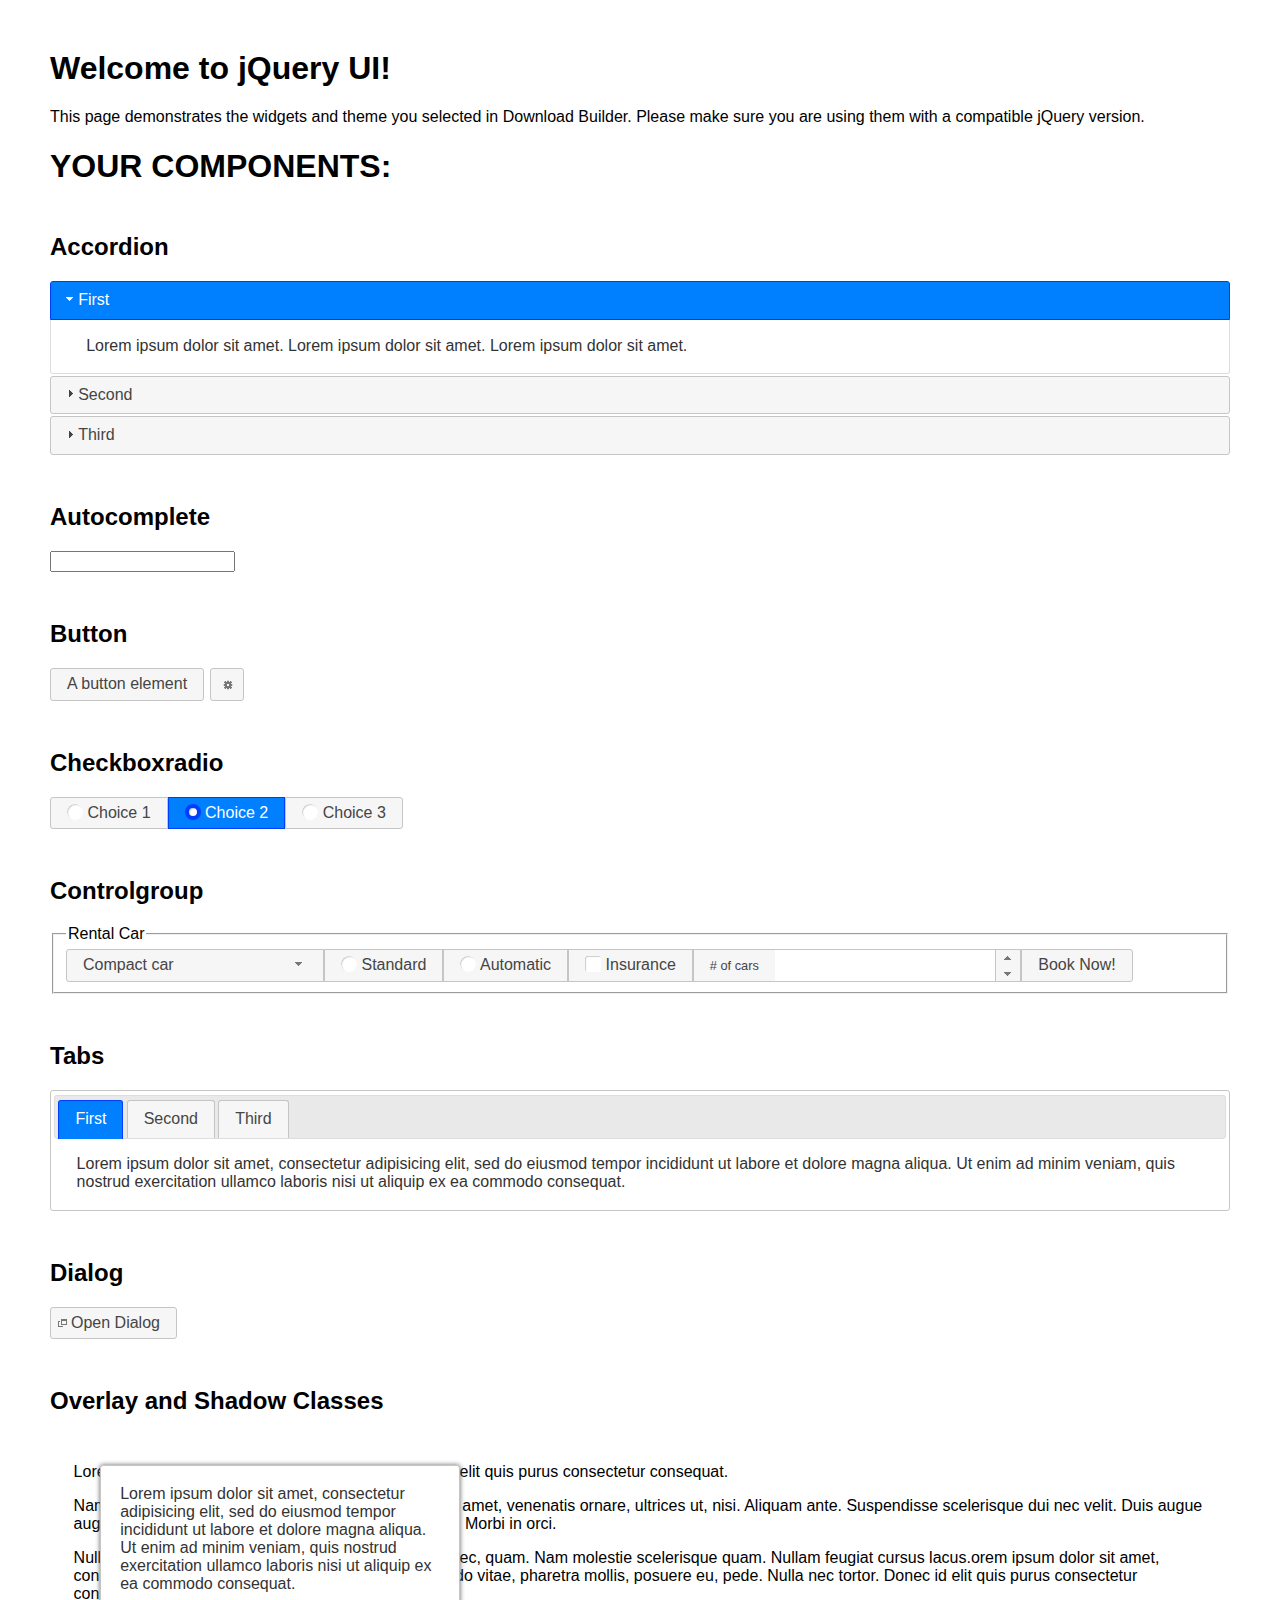
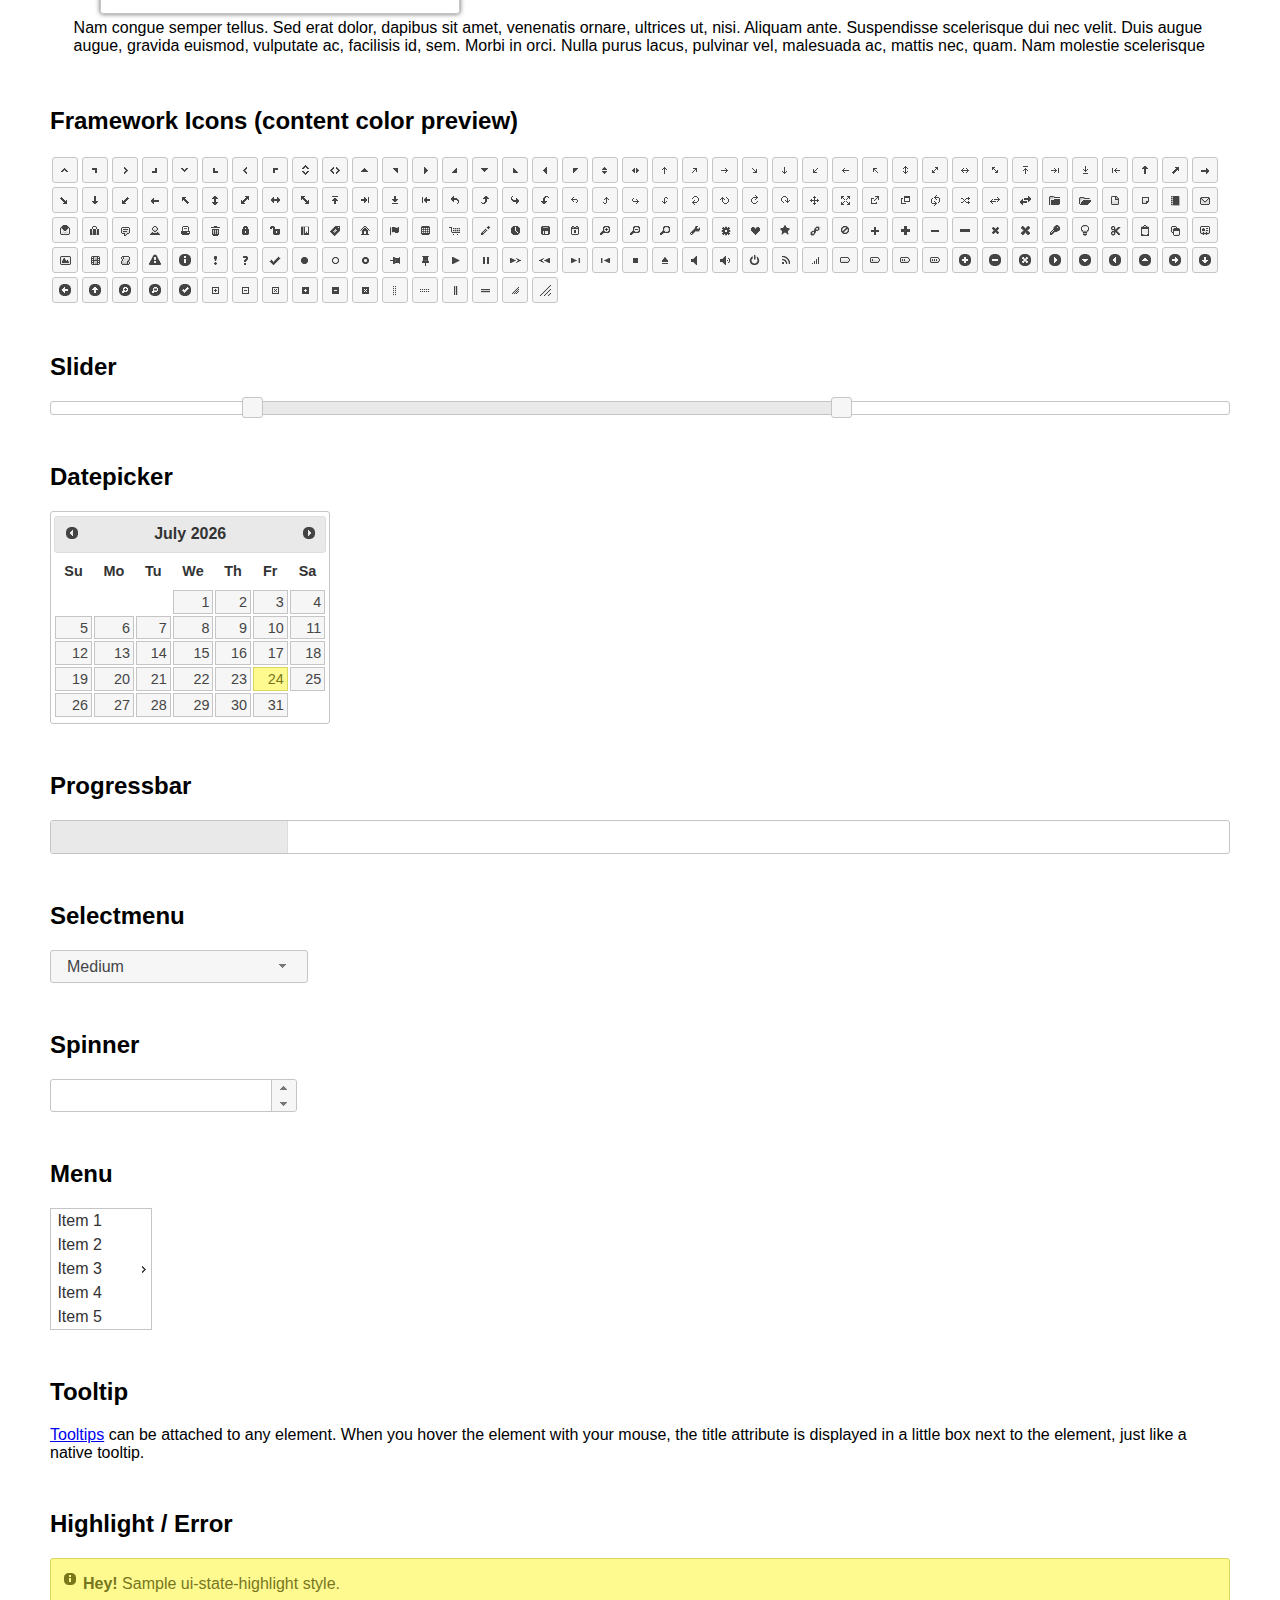
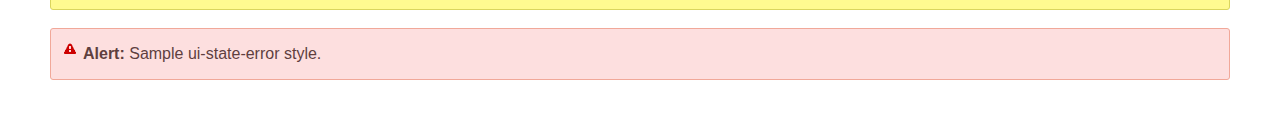
<file: recursos/js/jquery-ui-1.12.1/index.html>
<!doctype html>
<html lang="us">
<head>
	<meta charset="utf-8">
	<title>jQuery UI Example Page</title>
	<link href="jquery-ui.css" rel="stylesheet">
	<style>
	body{
		font-family: "Trebuchet MS", sans-serif;
		margin: 50px;
	}
	.demoHeaders {
		margin-top: 2em;
	}
	#dialog-link {
		padding: .4em 1em .4em 20px;
		text-decoration: none;
		position: relative;
	}
	#dialog-link span.ui-icon {
		margin: 0 5px 0 0;
		position: absolute;
		left: .2em;
		top: 50%;
		margin-top: -8px;
	}
	#icons {
		margin: 0;
		padding: 0;
	}
	#icons li {
		margin: 2px;
		position: relative;
		padding: 4px 0;
		cursor: pointer;
		float: left;
		list-style: none;
	}
	#icons span.ui-icon {
		float: left;
		margin: 0 4px;
	}
	.fakewindowcontain .ui-widget-overlay {
		position: absolute;
	}
	select {
		width: 200px;
	}
	</style>
</head>
<body>

<h1>Welcome to jQuery UI!</h1>

<div class="ui-widget">
	<p>This page demonstrates the widgets and theme you selected in Download Builder. Please make sure you are using them with a compatible jQuery version.</p>
</div>

<h1>YOUR COMPONENTS:</h1>


<!-- Accordion -->
<h2 class="demoHeaders">Accordion</h2>
<div id="accordion">
	<h3>First</h3>
	<div>Lorem ipsum dolor sit amet. Lorem ipsum dolor sit amet. Lorem ipsum dolor sit amet.</div>
	<h3>Second</h3>
	<div>Phasellus mattis tincidunt nibh.</div>
	<h3>Third</h3>
	<div>Nam dui erat, auctor a, dignissim quis.</div>
</div>



<!-- Autocomplete -->
<h2 class="demoHeaders">Autocomplete</h2>
<div>
	<input id="autocomplete" title="type &quot;a&quot;">
</div>



<!-- Button -->
<h2 class="demoHeaders">Button</h2>
<button id="button">A button element</button>
<button id="button-icon">An icon-only button</button>



<!-- Checkboxradio -->
<h2 class="demoHeaders">Checkboxradio</h2>
<form style="margin-top: 1em;">
	<div id="radioset">
		<input type="radio" id="radio1" name="radio"><label for="radio1">Choice 1</label>
		<input type="radio" id="radio2" name="radio" checked="checked"><label for="radio2">Choice 2</label>
		<input type="radio" id="radio3" name="radio"><label for="radio3">Choice 3</label>
	</div>
</form>



<!-- Controlgroup -->
<h2 class="demoHeaders">Controlgroup</h2>
<fieldset>
	<legend>Rental Car</legend>
	<div id="controlgroup">
		<select id="car-type">
			<option>Compact car</option>
			<option>Midsize car</option>
			<option>Full size car</option>
			<option>SUV</option>
			<option>Luxury</option>
			<option>Truck</option>
			<option>Van</option>
		</select>
		<label for="transmission-standard">Standard</label>
		<input type="radio" name="transmission" id="transmission-standard">
		<label for="transmission-automatic">Automatic</label>
		<input type="radio" name="transmission" id="transmission-automatic">
		<label for="insurance">Insurance</label>
		<input type="checkbox" name="insurance" id="insurance">
		<label for="horizontal-spinner" class="ui-controlgroup-label"># of cars</label>
		<input id="horizontal-spinner" class="ui-spinner-input">
		<button>Book Now!</button>
	</div>
</fieldset>



<!-- Tabs -->
<h2 class="demoHeaders">Tabs</h2>
<div id="tabs">
	<ul>
		<li><a href="#tabs-1">First</a></li>
		<li><a href="#tabs-2">Second</a></li>
		<li><a href="#tabs-3">Third</a></li>
	</ul>
	<div id="tabs-1">Lorem ipsum dolor sit amet, consectetur adipisicing elit, sed do eiusmod tempor incididunt ut labore et dolore magna aliqua. Ut enim ad minim veniam, quis nostrud exercitation ullamco laboris nisi ut aliquip ex ea commodo consequat.</div>
	<div id="tabs-2">Phasellus mattis tincidunt nibh. Cras orci urna, blandit id, pretium vel, aliquet ornare, felis. Maecenas scelerisque sem non nisl. Fusce sed lorem in enim dictum bibendum.</div>
	<div id="tabs-3">Nam dui erat, auctor a, dignissim quis, sollicitudin eu, felis. Pellentesque nisi urna, interdum eget, sagittis et, consequat vestibulum, lacus. Mauris porttitor ullamcorper augue.</div>
</div>



<h2 class="demoHeaders">Dialog</h2>
<p>
	<button id="dialog-link" class="ui-button ui-corner-all ui-widget">
		<span class="ui-icon ui-icon-newwin"></span>Open Dialog
	</button>
</p>

<h2 class="demoHeaders">Overlay and Shadow Classes</h2>
<div style="position: relative; width: 96%; height: 200px; padding:1% 2%; overflow:hidden;" class="fakewindowcontain">
	<p>Lorem ipsum dolor sit amet,  Nulla nec tortor. Donec id elit quis purus consectetur consequat. </p><p>Nam congue semper tellus. Sed erat dolor, dapibus sit amet, venenatis ornare, ultrices ut, nisi. Aliquam ante. Suspendisse scelerisque dui nec velit. Duis augue augue, gravida euismod, vulputate ac, facilisis id, sem. Morbi in orci. </p><p>Nulla purus lacus, pulvinar vel, malesuada ac, mattis nec, quam. Nam molestie scelerisque quam. Nullam feugiat cursus lacus.orem ipsum dolor sit amet, consectetur adipiscing elit. Donec libero risus, commodo vitae, pharetra mollis, posuere eu, pede. Nulla nec tortor. Donec id elit quis purus consectetur consequat. </p><p>Nam congue semper tellus. Sed erat dolor, dapibus sit amet, venenatis ornare, ultrices ut, nisi. Aliquam ante. Suspendisse scelerisque dui nec velit. Duis augue augue, gravida euismod, vulputate ac, facilisis id, sem. Morbi in orci. Nulla purus lacus, pulvinar vel, malesuada ac, mattis nec, quam. Nam molestie scelerisque quam. </p><p>Nullam feugiat cursus lacus.orem ipsum dolor sit amet, consectetur adipiscing elit. Donec libero risus, commodo vitae, pharetra mollis, posuere eu, pede. Nulla nec tortor. Donec id elit quis purus consectetur consequat. Nam congue semper tellus. Sed erat dolor, dapibus sit amet, venenatis ornare, ultrices ut, nisi. Aliquam ante. </p><p>Suspendisse scelerisque dui nec velit. Duis augue augue, gravida euismod, vulputate ac, facilisis id, sem. Morbi in orci. Nulla purus lacus, pulvinar vel, malesuada ac, mattis nec, quam. Nam molestie scelerisque quam. Nullam feugiat cursus lacus.orem ipsum dolor sit amet, consectetur adipiscing elit. Donec libero risus, commodo vitae, pharetra mollis, posuere eu, pede. Nulla nec tortor. Donec id elit quis purus consectetur consequat. Nam congue semper tellus. Sed erat dolor, dapibus sit amet, venenatis ornare, ultrices ut, nisi. </p>

	<!-- ui-dialog -->
	<div class="ui-widget-overlay ui-front"></div>
	<div style="position: absolute; width: 320px; left: 50px; top: 30px; padding: 1.2em" class="ui-widget ui-front ui-widget-content ui-corner-all ui-widget-shadow">
		Lorem ipsum dolor sit amet, consectetur adipisicing elit, sed do eiusmod tempor incididunt ut labore et dolore magna aliqua. Ut enim ad minim veniam, quis nostrud exercitation ullamco laboris nisi ut aliquip ex ea commodo consequat.
	</div>

</div>

<!-- ui-dialog -->
<div id="dialog" title="Dialog Title">
	<p>Lorem ipsum dolor sit amet, consectetur adipisicing elit, sed do eiusmod tempor incididunt ut labore et dolore magna aliqua. Ut enim ad minim veniam, quis nostrud exercitation ullamco laboris nisi ut aliquip ex ea commodo consequat.</p>
</div>



<h2 class="demoHeaders">Framework Icons (content color preview)</h2>
<ul id="icons" class="ui-widget ui-helper-clearfix">
	<li class="ui-state-default ui-corner-all" title=".ui-icon-caret-1-n"><span class="ui-icon ui-icon-caret-1-n"></span></li>
	<li class="ui-state-default ui-corner-all" title=".ui-icon-caret-1-ne"><span class="ui-icon ui-icon-caret-1-ne"></span></li>
	<li class="ui-state-default ui-corner-all" title=".ui-icon-caret-1-e"><span class="ui-icon ui-icon-caret-1-e"></span></li>
	<li class="ui-state-default ui-corner-all" title=".ui-icon-caret-1-se"><span class="ui-icon ui-icon-caret-1-se"></span></li>
	<li class="ui-state-default ui-corner-all" title=".ui-icon-caret-1-s"><span class="ui-icon ui-icon-caret-1-s"></span></li>
	<li class="ui-state-default ui-corner-all" title=".ui-icon-caret-1-sw"><span class="ui-icon ui-icon-caret-1-sw"></span></li>
	<li class="ui-state-default ui-corner-all" title=".ui-icon-caret-1-w"><span class="ui-icon ui-icon-caret-1-w"></span></li>
	<li class="ui-state-default ui-corner-all" title=".ui-icon-caret-1-nw"><span class="ui-icon ui-icon-caret-1-nw"></span></li>
	<li class="ui-state-default ui-corner-all" title=".ui-icon-caret-2-n-s"><span class="ui-icon ui-icon-caret-2-n-s"></span></li>
	<li class="ui-state-default ui-corner-all" title=".ui-icon-caret-2-e-w"><span class="ui-icon ui-icon-caret-2-e-w"></span></li>
	<li class="ui-state-default ui-corner-all" title=".ui-icon-triangle-1-n"><span class="ui-icon ui-icon-triangle-1-n"></span></li>
	<li class="ui-state-default ui-corner-all" title=".ui-icon-triangle-1-ne"><span class="ui-icon ui-icon-triangle-1-ne"></span></li>
	<li class="ui-state-default ui-corner-all" title=".ui-icon-triangle-1-e"><span class="ui-icon ui-icon-triangle-1-e"></span></li>
	<li class="ui-state-default ui-corner-all" title=".ui-icon-triangle-1-se"><span class="ui-icon ui-icon-triangle-1-se"></span></li>
	<li class="ui-state-default ui-corner-all" title=".ui-icon-triangle-1-s"><span class="ui-icon ui-icon-triangle-1-s"></span></li>
	<li class="ui-state-default ui-corner-all" title=".ui-icon-triangle-1-sw"><span class="ui-icon ui-icon-triangle-1-sw"></span></li>
	<li class="ui-state-default ui-corner-all" title=".ui-icon-triangle-1-w"><span class="ui-icon ui-icon-triangle-1-w"></span></li>
	<li class="ui-state-default ui-corner-all" title=".ui-icon-triangle-1-nw"><span class="ui-icon ui-icon-triangle-1-nw"></span></li>
	<li class="ui-state-default ui-corner-all" title=".ui-icon-triangle-2-n-s"><span class="ui-icon ui-icon-triangle-2-n-s"></span></li>
	<li class="ui-state-default ui-corner-all" title=".ui-icon-triangle-2-e-w"><span class="ui-icon ui-icon-triangle-2-e-w"></span></li>
	<li class="ui-state-default ui-corner-all" title=".ui-icon-arrow-1-n"><span class="ui-icon ui-icon-arrow-1-n"></span></li>
	<li class="ui-state-default ui-corner-all" title=".ui-icon-arrow-1-ne"><span class="ui-icon ui-icon-arrow-1-ne"></span></li>
	<li class="ui-state-default ui-corner-all" title=".ui-icon-arrow-1-e"><span class="ui-icon ui-icon-arrow-1-e"></span></li>
	<li class="ui-state-default ui-corner-all" title=".ui-icon-arrow-1-se"><span class="ui-icon ui-icon-arrow-1-se"></span></li>
	<li class="ui-state-default ui-corner-all" title=".ui-icon-arrow-1-s"><span class="ui-icon ui-icon-arrow-1-s"></span></li>
	<li class="ui-state-default ui-corner-all" title=".ui-icon-arrow-1-sw"><span class="ui-icon ui-icon-arrow-1-sw"></span></li>
	<li class="ui-state-default ui-corner-all" title=".ui-icon-arrow-1-w"><span class="ui-icon ui-icon-arrow-1-w"></span></li>
	<li class="ui-state-default ui-corner-all" title=".ui-icon-arrow-1-nw"><span class="ui-icon ui-icon-arrow-1-nw"></span></li>
	<li class="ui-state-default ui-corner-all" title=".ui-icon-arrow-2-n-s"><span class="ui-icon ui-icon-arrow-2-n-s"></span></li>
	<li class="ui-state-default ui-corner-all" title=".ui-icon-arrow-2-ne-sw"><span class="ui-icon ui-icon-arrow-2-ne-sw"></span></li>
	<li class="ui-state-default ui-corner-all" title=".ui-icon-arrow-2-e-w"><span class="ui-icon ui-icon-arrow-2-e-w"></span></li>
	<li class="ui-state-default ui-corner-all" title=".ui-icon-arrow-2-se-nw"><span class="ui-icon ui-icon-arrow-2-se-nw"></span></li>
	<li class="ui-state-default ui-corner-all" title=".ui-icon-arrowstop-1-n"><span class="ui-icon ui-icon-arrowstop-1-n"></span></li>
	<li class="ui-state-default ui-corner-all" title=".ui-icon-arrowstop-1-e"><span class="ui-icon ui-icon-arrowstop-1-e"></span></li>
	<li class="ui-state-default ui-corner-all" title=".ui-icon-arrowstop-1-s"><span class="ui-icon ui-icon-arrowstop-1-s"></span></li>
	<li class="ui-state-default ui-corner-all" title=".ui-icon-arrowstop-1-w"><span class="ui-icon ui-icon-arrowstop-1-w"></span></li>
	<li class="ui-state-default ui-corner-all" title=".ui-icon-arrowthick-1-n"><span class="ui-icon ui-icon-arrowthick-1-n"></span></li>
	<li class="ui-state-default ui-corner-all" title=".ui-icon-arrowthick-1-ne"><span class="ui-icon ui-icon-arrowthick-1-ne"></span></li>
	<li class="ui-state-default ui-corner-all" title=".ui-icon-arrowthick-1-e"><span class="ui-icon ui-icon-arrowthick-1-e"></span></li>
	<li class="ui-state-default ui-corner-all" title=".ui-icon-arrowthick-1-se"><span class="ui-icon ui-icon-arrowthick-1-se"></span></li>
	<li class="ui-state-default ui-corner-all" title=".ui-icon-arrowthick-1-s"><span class="ui-icon ui-icon-arrowthick-1-s"></span></li>
	<li class="ui-state-default ui-corner-all" title=".ui-icon-arrowthick-1-sw"><span class="ui-icon ui-icon-arrowthick-1-sw"></span></li>
	<li class="ui-state-default ui-corner-all" title=".ui-icon-arrowthick-1-w"><span class="ui-icon ui-icon-arrowthick-1-w"></span></li>
	<li class="ui-state-default ui-corner-all" title=".ui-icon-arrowthick-1-nw"><span class="ui-icon ui-icon-arrowthick-1-nw"></span></li>
	<li class="ui-state-default ui-corner-all" title=".ui-icon-arrowthick-2-n-s"><span class="ui-icon ui-icon-arrowthick-2-n-s"></span></li>
	<li class="ui-state-default ui-corner-all" title=".ui-icon-arrowthick-2-ne-sw"><span class="ui-icon ui-icon-arrowthick-2-ne-sw"></span></li>
	<li class="ui-state-default ui-corner-all" title=".ui-icon-arrowthick-2-e-w"><span class="ui-icon ui-icon-arrowthick-2-e-w"></span></li>
	<li class="ui-state-default ui-corner-all" title=".ui-icon-arrowthick-2-se-nw"><span class="ui-icon ui-icon-arrowthick-2-se-nw"></span></li>
	<li class="ui-state-default ui-corner-all" title=".ui-icon-arrowthickstop-1-n"><span class="ui-icon ui-icon-arrowthickstop-1-n"></span></li>
	<li class="ui-state-default ui-corner-all" title=".ui-icon-arrowthickstop-1-e"><span class="ui-icon ui-icon-arrowthickstop-1-e"></span></li>
	<li class="ui-state-default ui-corner-all" title=".ui-icon-arrowthickstop-1-s"><span class="ui-icon ui-icon-arrowthickstop-1-s"></span></li>
	<li class="ui-state-default ui-corner-all" title=".ui-icon-arrowthickstop-1-w"><span class="ui-icon ui-icon-arrowthickstop-1-w"></span></li>
	<li class="ui-state-default ui-corner-all" title=".ui-icon-arrowreturnthick-1-w"><span class="ui-icon ui-icon-arrowreturnthick-1-w"></span></li>
	<li class="ui-state-default ui-corner-all" title=".ui-icon-arrowreturnthick-1-n"><span class="ui-icon ui-icon-arrowreturnthick-1-n"></span></li>
	<li class="ui-state-default ui-corner-all" title=".ui-icon-arrowreturnthick-1-e"><span class="ui-icon ui-icon-arrowreturnthick-1-e"></span></li>
	<li class="ui-state-default ui-corner-all" title=".ui-icon-arrowreturnthick-1-s"><span class="ui-icon ui-icon-arrowreturnthick-1-s"></span></li>
	<li class="ui-state-default ui-corner-all" title=".ui-icon-arrowreturn-1-w"><span class="ui-icon ui-icon-arrowreturn-1-w"></span></li>
	<li class="ui-state-default ui-corner-all" title=".ui-icon-arrowreturn-1-n"><span class="ui-icon ui-icon-arrowreturn-1-n"></span></li>
	<li class="ui-state-default ui-corner-all" title=".ui-icon-arrowreturn-1-e"><span class="ui-icon ui-icon-arrowreturn-1-e"></span></li>
	<li class="ui-state-default ui-corner-all" title=".ui-icon-arrowreturn-1-s"><span class="ui-icon ui-icon-arrowreturn-1-s"></span></li>
	<li class="ui-state-default ui-corner-all" title=".ui-icon-arrowrefresh-1-w"><span class="ui-icon ui-icon-arrowrefresh-1-w"></span></li>
	<li class="ui-state-default ui-corner-all" title=".ui-icon-arrowrefresh-1-n"><span class="ui-icon ui-icon-arrowrefresh-1-n"></span></li>
	<li class="ui-state-default ui-corner-all" title=".ui-icon-arrowrefresh-1-e"><span class="ui-icon ui-icon-arrowrefresh-1-e"></span></li>
	<li class="ui-state-default ui-corner-all" title=".ui-icon-arrowrefresh-1-s"><span class="ui-icon ui-icon-arrowrefresh-1-s"></span></li>
	<li class="ui-state-default ui-corner-all" title=".ui-icon-arrow-4"><span class="ui-icon ui-icon-arrow-4"></span></li>
	<li class="ui-state-default ui-corner-all" title=".ui-icon-arrow-4-diag"><span class="ui-icon ui-icon-arrow-4-diag"></span></li>
	<li class="ui-state-default ui-corner-all" title=".ui-icon-extlink"><span class="ui-icon ui-icon-extlink"></span></li>
	<li class="ui-state-default ui-corner-all" title=".ui-icon-newwin"><span class="ui-icon ui-icon-newwin"></span></li>
	<li class="ui-state-default ui-corner-all" title=".ui-icon-refresh"><span class="ui-icon ui-icon-refresh"></span></li>
	<li class="ui-state-default ui-corner-all" title=".ui-icon-shuffle"><span class="ui-icon ui-icon-shuffle"></span></li>
	<li class="ui-state-default ui-corner-all" title=".ui-icon-transfer-e-w"><span class="ui-icon ui-icon-transfer-e-w"></span></li>
	<li class="ui-state-default ui-corner-all" title=".ui-icon-transferthick-e-w"><span class="ui-icon ui-icon-transferthick-e-w"></span></li>
	<li class="ui-state-default ui-corner-all" title=".ui-icon-folder-collapsed"><span class="ui-icon ui-icon-folder-collapsed"></span></li>
	<li class="ui-state-default ui-corner-all" title=".ui-icon-folder-open"><span class="ui-icon ui-icon-folder-open"></span></li>
	<li class="ui-state-default ui-corner-all" title=".ui-icon-document"><span class="ui-icon ui-icon-document"></span></li>
	<li class="ui-state-default ui-corner-all" title=".ui-icon-document-b"><span class="ui-icon ui-icon-document-b"></span></li>
	<li class="ui-state-default ui-corner-all" title=".ui-icon-note"><span class="ui-icon ui-icon-note"></span></li>
	<li class="ui-state-default ui-corner-all" title=".ui-icon-mail-closed"><span class="ui-icon ui-icon-mail-closed"></span></li>
	<li class="ui-state-default ui-corner-all" title=".ui-icon-mail-open"><span class="ui-icon ui-icon-mail-open"></span></li>
	<li class="ui-state-default ui-corner-all" title=".ui-icon-suitcase"><span class="ui-icon ui-icon-suitcase"></span></li>
	<li class="ui-state-default ui-corner-all" title=".ui-icon-comment"><span class="ui-icon ui-icon-comment"></span></li>
	<li class="ui-state-default ui-corner-all" title=".ui-icon-person"><span class="ui-icon ui-icon-person"></span></li>
	<li class="ui-state-default ui-corner-all" title=".ui-icon-print"><span class="ui-icon ui-icon-print"></span></li>
	<li class="ui-state-default ui-corner-all" title=".ui-icon-trash"><span class="ui-icon ui-icon-trash"></span></li>
	<li class="ui-state-default ui-corner-all" title=".ui-icon-locked"><span class="ui-icon ui-icon-locked"></span></li>
	<li class="ui-state-default ui-corner-all" title=".ui-icon-unlocked"><span class="ui-icon ui-icon-unlocked"></span></li>
	<li class="ui-state-default ui-corner-all" title=".ui-icon-bookmark"><span class="ui-icon ui-icon-bookmark"></span></li>
	<li class="ui-state-default ui-corner-all" title=".ui-icon-tag"><span class="ui-icon ui-icon-tag"></span></li>
	<li class="ui-state-default ui-corner-all" title=".ui-icon-home"><span class="ui-icon ui-icon-home"></span></li>
	<li class="ui-state-default ui-corner-all" title=".ui-icon-flag"><span class="ui-icon ui-icon-flag"></span></li>
	<li class="ui-state-default ui-corner-all" title=".ui-icon-calculator"><span class="ui-icon ui-icon-calculator"></span></li>
	<li class="ui-state-default ui-corner-all" title=".ui-icon-cart"><span class="ui-icon ui-icon-cart"></span></li>
	<li class="ui-state-default ui-corner-all" title=".ui-icon-pencil"><span class="ui-icon ui-icon-pencil"></span></li>
	<li class="ui-state-default ui-corner-all" title=".ui-icon-clock"><span class="ui-icon ui-icon-clock"></span></li>
	<li class="ui-state-default ui-corner-all" title=".ui-icon-disk"><span class="ui-icon ui-icon-disk"></span></li>
	<li class="ui-state-default ui-corner-all" title=".ui-icon-calendar"><span class="ui-icon ui-icon-calendar"></span></li>
	<li class="ui-state-default ui-corner-all" title=".ui-icon-zoomin"><span class="ui-icon ui-icon-zoomin"></span></li>
	<li class="ui-state-default ui-corner-all" title=".ui-icon-zoomout"><span class="ui-icon ui-icon-zoomout"></span></li>
	<li class="ui-state-default ui-corner-all" title=".ui-icon-search"><span class="ui-icon ui-icon-search"></span></li>
	<li class="ui-state-default ui-corner-all" title=".ui-icon-wrench"><span class="ui-icon ui-icon-wrench"></span></li>
	<li class="ui-state-default ui-corner-all" title=".ui-icon-gear"><span class="ui-icon ui-icon-gear"></span></li>
	<li class="ui-state-default ui-corner-all" title=".ui-icon-heart"><span class="ui-icon ui-icon-heart"></span></li>
	<li class="ui-state-default ui-corner-all" title=".ui-icon-star"><span class="ui-icon ui-icon-star"></span></li>
	<li class="ui-state-default ui-corner-all" title=".ui-icon-link"><span class="ui-icon ui-icon-link"></span></li>
	<li class="ui-state-default ui-corner-all" title=".ui-icon-cancel"><span class="ui-icon ui-icon-cancel"></span></li>
	<li class="ui-state-default ui-corner-all" title=".ui-icon-plus"><span class="ui-icon ui-icon-plus"></span></li>
	<li class="ui-state-default ui-corner-all" title=".ui-icon-plusthick"><span class="ui-icon ui-icon-plusthick"></span></li>
	<li class="ui-state-default ui-corner-all" title=".ui-icon-minus"><span class="ui-icon ui-icon-minus"></span></li>
	<li class="ui-state-default ui-corner-all" title=".ui-icon-minusthick"><span class="ui-icon ui-icon-minusthick"></span></li>
	<li class="ui-state-default ui-corner-all" title=".ui-icon-close"><span class="ui-icon ui-icon-close"></span></li>
	<li class="ui-state-default ui-corner-all" title=".ui-icon-closethick"><span class="ui-icon ui-icon-closethick"></span></li>
	<li class="ui-state-default ui-corner-all" title=".ui-icon-key"><span class="ui-icon ui-icon-key"></span></li>
	<li class="ui-state-default ui-corner-all" title=".ui-icon-lightbulb"><span class="ui-icon ui-icon-lightbulb"></span></li>
	<li class="ui-state-default ui-corner-all" title=".ui-icon-scissors"><span class="ui-icon ui-icon-scissors"></span></li>
	<li class="ui-state-default ui-corner-all" title=".ui-icon-clipboard"><span class="ui-icon ui-icon-clipboard"></span></li>
	<li class="ui-state-default ui-corner-all" title=".ui-icon-copy"><span class="ui-icon ui-icon-copy"></span></li>
	<li class="ui-state-default ui-corner-all" title=".ui-icon-contact"><span class="ui-icon ui-icon-contact"></span></li>
	<li class="ui-state-default ui-corner-all" title=".ui-icon-image"><span class="ui-icon ui-icon-image"></span></li>
	<li class="ui-state-default ui-corner-all" title=".ui-icon-video"><span class="ui-icon ui-icon-video"></span></li>
	<li class="ui-state-default ui-corner-all" title=".ui-icon-script"><span class="ui-icon ui-icon-script"></span></li>
	<li class="ui-state-default ui-corner-all" title=".ui-icon-alert"><span class="ui-icon ui-icon-alert"></span></li>
	<li class="ui-state-default ui-corner-all" title=".ui-icon-info"><span class="ui-icon ui-icon-info"></span></li>
	<li class="ui-state-default ui-corner-all" title=".ui-icon-notice"><span class="ui-icon ui-icon-notice"></span></li>
	<li class="ui-state-default ui-corner-all" title=".ui-icon-help"><span class="ui-icon ui-icon-help"></span></li>
	<li class="ui-state-default ui-corner-all" title=".ui-icon-check"><span class="ui-icon ui-icon-check"></span></li>
	<li class="ui-state-default ui-corner-all" title=".ui-icon-bullet"><span class="ui-icon ui-icon-bullet"></span></li>
	<li class="ui-state-default ui-corner-all" title=".ui-icon-radio-off"><span class="ui-icon ui-icon-radio-off"></span></li>
	<li class="ui-state-default ui-corner-all" title=".ui-icon-radio-on"><span class="ui-icon ui-icon-radio-on"></span></li>
	<li class="ui-state-default ui-corner-all" title=".ui-icon-pin-w"><span class="ui-icon ui-icon-pin-w"></span></li>
	<li class="ui-state-default ui-corner-all" title=".ui-icon-pin-s"><span class="ui-icon ui-icon-pin-s"></span></li>
	<li class="ui-state-default ui-corner-all" title=".ui-icon-play"><span class="ui-icon ui-icon-play"></span></li>
	<li class="ui-state-default ui-corner-all" title=".ui-icon-pause"><span class="ui-icon ui-icon-pause"></span></li>
	<li class="ui-state-default ui-corner-all" title=".ui-icon-seek-next"><span class="ui-icon ui-icon-seek-next"></span></li>
	<li class="ui-state-default ui-corner-all" title=".ui-icon-seek-prev"><span class="ui-icon ui-icon-seek-prev"></span></li>
	<li class="ui-state-default ui-corner-all" title=".ui-icon-seek-end"><span class="ui-icon ui-icon-seek-end"></span></li>
	<li class="ui-state-default ui-corner-all" title=".ui-icon-seek-first"><span class="ui-icon ui-icon-seek-first"></span></li>
	<li class="ui-state-default ui-corner-all" title=".ui-icon-stop"><span class="ui-icon ui-icon-stop"></span></li>
	<li class="ui-state-default ui-corner-all" title=".ui-icon-eject"><span class="ui-icon ui-icon-eject"></span></li>
	<li class="ui-state-default ui-corner-all" title=".ui-icon-volume-off"><span class="ui-icon ui-icon-volume-off"></span></li>
	<li class="ui-state-default ui-corner-all" title=".ui-icon-volume-on"><span class="ui-icon ui-icon-volume-on"></span></li>
	<li class="ui-state-default ui-corner-all" title=".ui-icon-power"><span class="ui-icon ui-icon-power"></span></li>
	<li class="ui-state-default ui-corner-all" title=".ui-icon-signal-diag"><span class="ui-icon ui-icon-signal-diag"></span></li>
	<li class="ui-state-default ui-corner-all" title=".ui-icon-signal"><span class="ui-icon ui-icon-signal"></span></li>
	<li class="ui-state-default ui-corner-all" title=".ui-icon-battery-0"><span class="ui-icon ui-icon-battery-0"></span></li>
	<li class="ui-state-default ui-corner-all" title=".ui-icon-battery-1"><span class="ui-icon ui-icon-battery-1"></span></li>
	<li class="ui-state-default ui-corner-all" title=".ui-icon-battery-2"><span class="ui-icon ui-icon-battery-2"></span></li>
	<li class="ui-state-default ui-corner-all" title=".ui-icon-battery-3"><span class="ui-icon ui-icon-battery-3"></span></li>
	<li class="ui-state-default ui-corner-all" title=".ui-icon-circle-plus"><span class="ui-icon ui-icon-circle-plus"></span></li>
	<li class="ui-state-default ui-corner-all" title=".ui-icon-circle-minus"><span class="ui-icon ui-icon-circle-minus"></span></li>
	<li class="ui-state-default ui-corner-all" title=".ui-icon-circle-close"><span class="ui-icon ui-icon-circle-close"></span></li>
	<li class="ui-state-default ui-corner-all" title=".ui-icon-circle-triangle-e"><span class="ui-icon ui-icon-circle-triangle-e"></span></li>
	<li class="ui-state-default ui-corner-all" title=".ui-icon-circle-triangle-s"><span class="ui-icon ui-icon-circle-triangle-s"></span></li>
	<li class="ui-state-default ui-corner-all" title=".ui-icon-circle-triangle-w"><span class="ui-icon ui-icon-circle-triangle-w"></span></li>
	<li class="ui-state-default ui-corner-all" title=".ui-icon-circle-triangle-n"><span class="ui-icon ui-icon-circle-triangle-n"></span></li>
	<li class="ui-state-default ui-corner-all" title=".ui-icon-circle-arrow-e"><span class="ui-icon ui-icon-circle-arrow-e"></span></li>
	<li class="ui-state-default ui-corner-all" title=".ui-icon-circle-arrow-s"><span class="ui-icon ui-icon-circle-arrow-s"></span></li>
	<li class="ui-state-default ui-corner-all" title=".ui-icon-circle-arrow-w"><span class="ui-icon ui-icon-circle-arrow-w"></span></li>
	<li class="ui-state-default ui-corner-all" title=".ui-icon-circle-arrow-n"><span class="ui-icon ui-icon-circle-arrow-n"></span></li>
	<li class="ui-state-default ui-corner-all" title=".ui-icon-circle-zoomin"><span class="ui-icon ui-icon-circle-zoomin"></span></li>
	<li class="ui-state-default ui-corner-all" title=".ui-icon-circle-zoomout"><span class="ui-icon ui-icon-circle-zoomout"></span></li>
	<li class="ui-state-default ui-corner-all" title=".ui-icon-circle-check"><span class="ui-icon ui-icon-circle-check"></span></li>
	<li class="ui-state-default ui-corner-all" title=".ui-icon-circlesmall-plus"><span class="ui-icon ui-icon-circlesmall-plus"></span></li>
	<li class="ui-state-default ui-corner-all" title=".ui-icon-circlesmall-minus"><span class="ui-icon ui-icon-circlesmall-minus"></span></li>
	<li class="ui-state-default ui-corner-all" title=".ui-icon-circlesmall-close"><span class="ui-icon ui-icon-circlesmall-close"></span></li>
	<li class="ui-state-default ui-corner-all" title=".ui-icon-squaresmall-plus"><span class="ui-icon ui-icon-squaresmall-plus"></span></li>
	<li class="ui-state-default ui-corner-all" title=".ui-icon-squaresmall-minus"><span class="ui-icon ui-icon-squaresmall-minus"></span></li>
	<li class="ui-state-default ui-corner-all" title=".ui-icon-squaresmall-close"><span class="ui-icon ui-icon-squaresmall-close"></span></li>
	<li class="ui-state-default ui-corner-all" title=".ui-icon-grip-dotted-vertical"><span class="ui-icon ui-icon-grip-dotted-vertical"></span></li>
	<li class="ui-state-default ui-corner-all" title=".ui-icon-grip-dotted-horizontal"><span class="ui-icon ui-icon-grip-dotted-horizontal"></span></li>
	<li class="ui-state-default ui-corner-all" title=".ui-icon-grip-solid-vertical"><span class="ui-icon ui-icon-grip-solid-vertical"></span></li>
	<li class="ui-state-default ui-corner-all" title=".ui-icon-grip-solid-horizontal"><span class="ui-icon ui-icon-grip-solid-horizontal"></span></li>
	<li class="ui-state-default ui-corner-all" title=".ui-icon-gripsmall-diagonal-se"><span class="ui-icon ui-icon-gripsmall-diagonal-se"></span></li>
	<li class="ui-state-default ui-corner-all" title=".ui-icon-grip-diagonal-se"><span class="ui-icon ui-icon-grip-diagonal-se"></span></li>
</ul>


<!-- Slider -->
<h2 class="demoHeaders">Slider</h2>
<div id="slider"></div>



<!-- Datepicker -->
<h2 class="demoHeaders">Datepicker</h2>
<div id="datepicker"></div>



<!-- Progressbar -->
<h2 class="demoHeaders">Progressbar</h2>
<div id="progressbar"></div>



<!-- Progressbar -->
<h2 class="demoHeaders">Selectmenu</h2>
<select id="selectmenu">
	<option>Slower</option>
	<option>Slow</option>
	<option selected="selected">Medium</option>
	<option>Fast</option>
	<option>Faster</option>
</select>



<!-- Spinner -->
<h2 class="demoHeaders">Spinner</h2>
<input id="spinner">



<!-- Menu -->
<h2 class="demoHeaders">Menu</h2>
<ul style="width:100px;" id="menu">
	<li><div>Item 1</div></li>
	<li><div>Item 2</div></li>
	<li><div>Item 3</div>
		<ul>
			<li><div>Item 3-1</div></li>
			<li><div>Item 3-2</div></li>
			<li><div>Item 3-3</div></li>
			<li><div>Item 3-4</div></li>
			<li><div>Item 3-5</div></li>
		</ul>
	</li>
	<li><div>Item 4</div></li>
	<li><div>Item 5</div></li>
</ul>



<!-- Tooltip -->
<h2 class="demoHeaders">Tooltip</h2>
<p id="tooltip">
	<a href="#" title="That&apos;s what this widget is">Tooltips</a> can be attached to any element. When you hover
the element with your mouse, the title attribute is displayed in a little box next to the element, just like a native tooltip.
</p>


<!-- Highlight / Error -->
<h2 class="demoHeaders">Highlight / Error</h2>
<div class="ui-widget">
	<div class="ui-state-highlight ui-corner-all" style="margin-top: 20px; padding: 0 .7em;">
		<p><span class="ui-icon ui-icon-info" style="float: left; margin-right: .3em;"></span>
		<strong>Hey!</strong> Sample ui-state-highlight style.</p>
	</div>
</div>
<br>
<div class="ui-widget">
	<div class="ui-state-error ui-corner-all" style="padding: 0 .7em;">
		<p><span class="ui-icon ui-icon-alert" style="float: left; margin-right: .3em;"></span>
		<strong>Alert:</strong> Sample ui-state-error style.</p>
	</div>
</div>

<script src="external/jquery/jquery.js"></script>
<script src="jquery-ui.js"></script>
<script>

$( "#accordion" ).accordion();



var availableTags = [
	"ActionScript",
	"AppleScript",
	"Asp",
	"BASIC",
	"C",
	"C++",
	"Clojure",
	"COBOL",
	"ColdFusion",
	"Erlang",
	"Fortran",
	"Groovy",
	"Haskell",
	"Java",
	"JavaScript",
	"Lisp",
	"Perl",
	"PHP",
	"Python",
	"Ruby",
	"Scala",
	"Scheme"
];
$( "#autocomplete" ).autocomplete({
	source: availableTags
});



$( "#button" ).button();
$( "#button-icon" ).button({
	icon: "ui-icon-gear",
	showLabel: false
});



$( "#radioset" ).buttonset();



$( "#controlgroup" ).controlgroup();



$( "#tabs" ).tabs();



$( "#dialog" ).dialog({
	autoOpen: false,
	width: 400,
	buttons: [
		{
			text: "Ok",
			click: function() {
				$( this ).dialog( "close" );
			}
		},
		{
			text: "Cancel",
			click: function() {
				$( this ).dialog( "close" );
			}
		}
	]
});

// Link to open the dialog
$( "#dialog-link" ).click(function( event ) {
	$( "#dialog" ).dialog( "open" );
	event.preventDefault();
});



$( "#datepicker" ).datepicker({
	inline: true
});



$( "#slider" ).slider({
	range: true,
	values: [ 17, 67 ]
});



$( "#progressbar" ).progressbar({
	value: 20
});



$( "#spinner" ).spinner();



$( "#menu" ).menu();



$( "#tooltip" ).tooltip();



$( "#selectmenu" ).selectmenu();


// Hover states on the static widgets
$( "#dialog-link, #icons li" ).hover(
	function() {
		$( this ).addClass( "ui-state-hover" );
	},
	function() {
		$( this ).removeClass( "ui-state-hover" );
	}
);
</script>
</body>
</html>
</file>
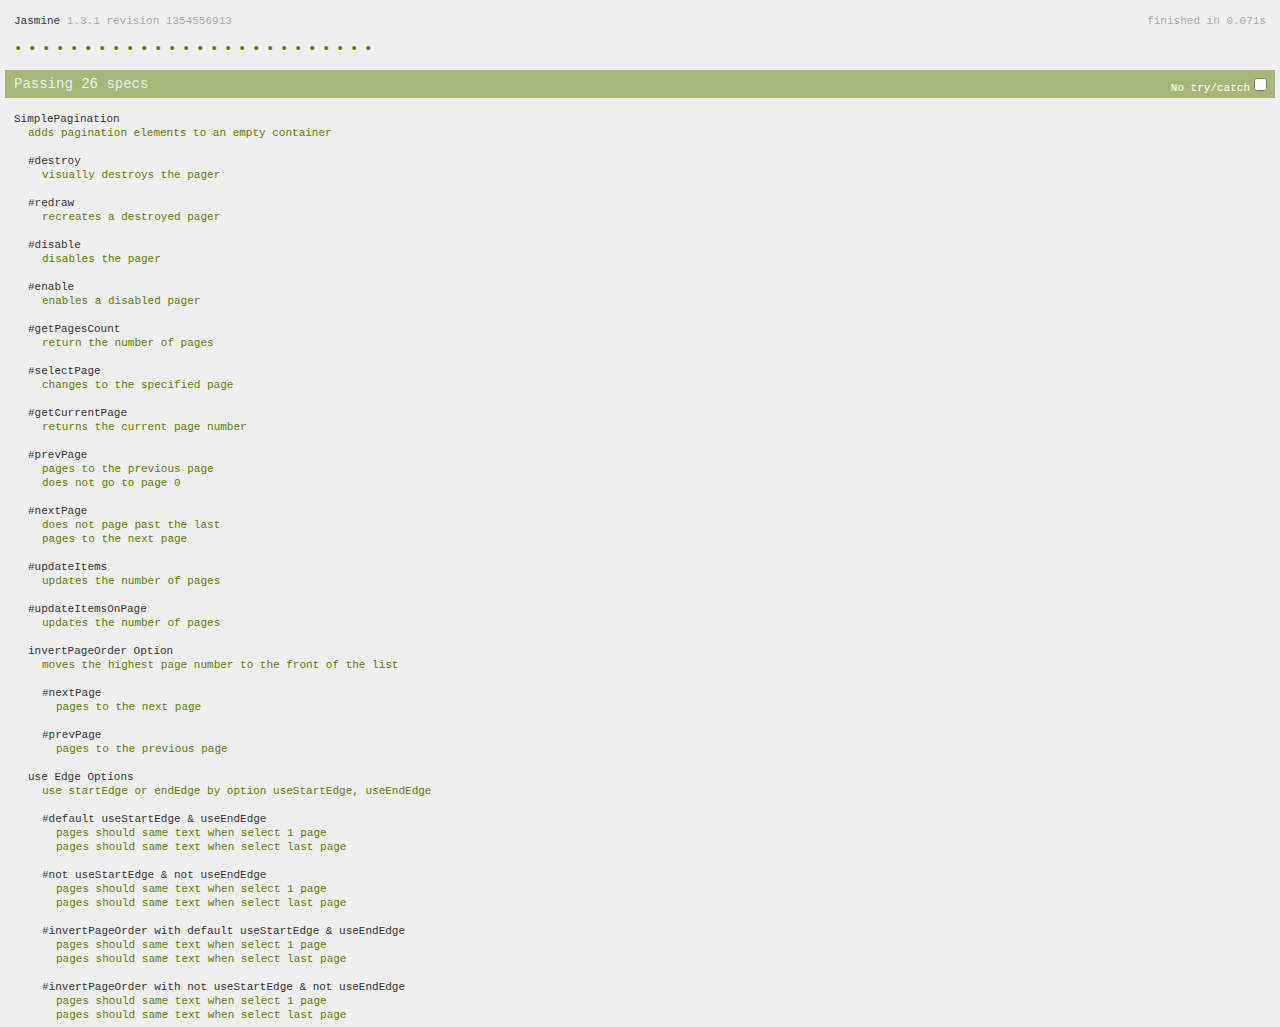
<file: js/simplePagination/tests/SpecRunner.html>
<!DOCTYPE HTML PUBLIC "-//W3C//DTD HTML 4.01 Transitional//EN"
  "http://www.w3.org/TR/html4/loose.dtd">
<html>
<head>
  <title>Jasmine Spec Runner</title>

  <link rel="shortcut icon" type="image/png" href="lib/jasmine-1.3.1/jasmine_favicon.png">
  <link rel="stylesheet" type="text/css" href="lib/jasmine-1.3.1/jasmine.css">
  <script type="text/javascript" src="lib/jasmine-1.3.1/jasmine.js"></script>
  <script type="text/javascript" src="lib/jasmine-1.3.1/jasmine-html.js"></script>
  <script type="text/javascript" src="lib/jquery.min.js"></script>

  <!-- include source files here... -->
  <script type="text/javascript" src="../jquery.simplePagination.js"></script>


  <script type="text/javascript" src="spec/SpecHelper.js"></script>
  <script type="text/javascript" src="spec/SimplePaginationSpec.js"></script>

  <script type="text/javascript">
    (function() {
      var jasmineEnv = jasmine.getEnv();
      jasmineEnv.updateInterval = 1000;

      var htmlReporter = new jasmine.HtmlReporter();

      jasmineEnv.addReporter(htmlReporter);

      jasmineEnv.specFilter = function(spec) {
        return htmlReporter.specFilter(spec);
      };

      var currentWindowOnload = window.onload;

      window.onload = function() {
        if (currentWindowOnload) {
          currentWindowOnload();
        }
        execJasmine();
      };

      function execJasmine() {
        jasmineEnv.execute();
      }

    })();
  </script>

</head>

<body>
</body>
</html>
</file>
<file: js/simplePagination/tests/lib/jasmine-1.3.1/jasmine.css>
body { background-color: #eeeeee; padding: 0; margin: 5px; overflow-y: scroll; }

#HTMLReporter { font-size: 11px; font-family: Monaco, "Lucida Console", monospace; line-height: 14px; color: #333333; }
#HTMLReporter a { text-decoration: none; }
#HTMLReporter a:hover { text-decoration: underline; }
#HTMLReporter p, #HTMLReporter h1, #HTMLReporter h2, #HTMLReporter h3, #HTMLReporter h4, #HTMLReporter h5, #HTMLReporter h6 { margin: 0; line-height: 14px; }
#HTMLReporter .banner, #HTMLReporter .symbolSummary, #HTMLReporter .summary, #HTMLReporter .resultMessage, #HTMLReporter .specDetail .description, #HTMLReporter .alert .bar, #HTMLReporter .stackTrace { padding-left: 9px; padding-right: 9px; }
#HTMLReporter #jasmine_content { position: fixed; right: 100%; }
#HTMLReporter .version { color: #aaaaaa; }
#HTMLReporter .banner { margin-top: 14px; }
#HTMLReporter .duration { color: #aaaaaa; float: right; }
#HTMLReporter .symbolSummary { overflow: hidden; *zoom: 1; margin: 14px 0; }
#HTMLReporter .symbolSummary li { display: block; float: left; height: 7px; width: 14px; margin-bottom: 7px; font-size: 16px; }
#HTMLReporter .symbolSummary li.passed { font-size: 14px; }
#HTMLReporter .symbolSummary li.passed:before { color: #5e7d00; content: "\02022"; }
#HTMLReporter .symbolSummary li.failed { line-height: 9px; }
#HTMLReporter .symbolSummary li.failed:before { color: #b03911; content: "x"; font-weight: bold; margin-left: -1px; }
#HTMLReporter .symbolSummary li.skipped { font-size: 14px; }
#HTMLReporter .symbolSummary li.skipped:before { color: #bababa; content: "\02022"; }
#HTMLReporter .symbolSummary li.pending { line-height: 11px; }
#HTMLReporter .symbolSummary li.pending:before { color: #aaaaaa; content: "-"; }
#HTMLReporter .exceptions { color: #fff; float: right; margin-top: 5px; margin-right: 5px; }
#HTMLReporter .bar { line-height: 28px; font-size: 14px; display: block; color: #eee; }
#HTMLReporter .runningAlert { background-color: #666666; }
#HTMLReporter .skippedAlert { background-color: #aaaaaa; }
#HTMLReporter .skippedAlert:first-child { background-color: #333333; }
#HTMLReporter .skippedAlert:hover { text-decoration: none; color: white; text-decoration: underline; }
#HTMLReporter .passingAlert { background-color: #a6b779; }
#HTMLReporter .passingAlert:first-child { background-color: #5e7d00; }
#HTMLReporter .failingAlert { background-color: #cf867e; }
#HTMLReporter .failingAlert:first-child { background-color: #b03911; }
#HTMLReporter .results { margin-top: 14px; }
#HTMLReporter #details { display: none; }
#HTMLReporter .resultsMenu, #HTMLReporter .resultsMenu a { background-color: #fff; color: #333333; }
#HTMLReporter.showDetails .summaryMenuItem { font-weight: normal; text-decoration: inherit; }
#HTMLReporter.showDetails .summaryMenuItem:hover { text-decoration: underline; }
#HTMLReporter.showDetails .detailsMenuItem { font-weight: bold; text-decoration: underline; }
#HTMLReporter.showDetails .summary { display: none; }
#HTMLReporter.showDetails #details { display: block; }
#HTMLReporter .summaryMenuItem { font-weight: bold; text-decoration: underline; }
#HTMLReporter .summary { margin-top: 14px; }
#HTMLReporter .summary .suite .suite, #HTMLReporter .summary .specSummary { margin-left: 14px; }
#HTMLReporter .summary .specSummary.passed a { color: #5e7d00; }
#HTMLReporter .summary .specSummary.failed a { color: #b03911; }
#HTMLReporter .description + .suite { margin-top: 0; }
#HTMLReporter .suite { margin-top: 14px; }
#HTMLReporter .suite a { color: #333333; }
#HTMLReporter #details .specDetail { margin-bottom: 28px; }
#HTMLReporter #details .specDetail .description { display: block; color: white; background-color: #b03911; }
#HTMLReporter .resultMessage { padding-top: 14px; color: #333333; }
#HTMLReporter .resultMessage span.result { display: block; }
#HTMLReporter .stackTrace { margin: 5px 0 0 0; max-height: 224px; overflow: auto; line-height: 18px; color: #666666; border: 1px solid #ddd; background: white; white-space: pre; }

#TrivialReporter { padding: 8px 13px; position: absolute; top: 0; bottom: 0; left: 0; right: 0; overflow-y: scroll; background-color: white; font-family: "Helvetica Neue Light", "Lucida Grande", "Calibri", "Arial", sans-serif; /*.resultMessage {*/ /*white-space: pre;*/ /*}*/ }
#TrivialReporter a:visited, #TrivialReporter a { color: #303; }
#TrivialReporter a:hover, #TrivialReporter a:active { color: blue; }
#TrivialReporter .run_spec { float: right; padding-right: 5px; font-size: .8em; text-decoration: none; }
#TrivialReporter .banner { color: #303; background-color: #fef; padding: 5px; }
#TrivialReporter .logo { float: left; font-size: 1.1em; padding-left: 5px; }
#TrivialReporter .logo .version { font-size: .6em; padding-left: 1em; }
#TrivialReporter .runner.running { background-color: yellow; }
#TrivialReporter .options { text-align: right; font-size: .8em; }
#TrivialReporter .suite { border: 1px outset gray; margin: 5px 0; padding-left: 1em; }
#TrivialReporter .suite .suite { margin: 5px; }
#TrivialReporter .suite.passed { background-color: #dfd; }
#TrivialReporter .suite.failed { background-color: #fdd; }
#TrivialReporter .spec { margin: 5px; padding-left: 1em; clear: both; }
#TrivialReporter .spec.failed, #TrivialReporter .spec.passed, #TrivialReporter .spec.skipped { padding-bottom: 5px; border: 1px solid gray; }
#TrivialReporter .spec.failed { background-color: #fbb; border-color: red; }
#TrivialReporter .spec.passed { background-color: #bfb; border-color: green; }
#TrivialReporter .spec.skipped { background-color: #bbb; }
#TrivialReporter .messages { border-left: 1px dashed gray; padding-left: 1em; padding-right: 1em; }
#TrivialReporter .passed { background-color: #cfc; display: none; }
#TrivialReporter .failed { background-color: #fbb; }
#TrivialReporter .skipped { color: #777; background-color: #eee; display: none; }
#TrivialReporter .resultMessage span.result { display: block; line-height: 2em; color: black; }
#TrivialReporter .resultMessage .mismatch { color: black; }
#TrivialReporter .stackTrace { white-space: pre; font-size: .8em; margin-left: 10px; max-height: 5em; overflow: auto; border: 1px inset red; padding: 1em; background: #eef; }
#TrivialReporter .finished-at { padding-left: 1em; font-size: .6em; }
#TrivialReporter.show-passed .passed, #TrivialReporter.show-skipped .skipped { display: block; }
#TrivialReporter #jasmine_content { position: fixed; right: 100%; }
#TrivialReporter .runner { border: 1px solid gray; display: block; margin: 5px 0; padding: 2px 0 2px 10px; }
</file>
